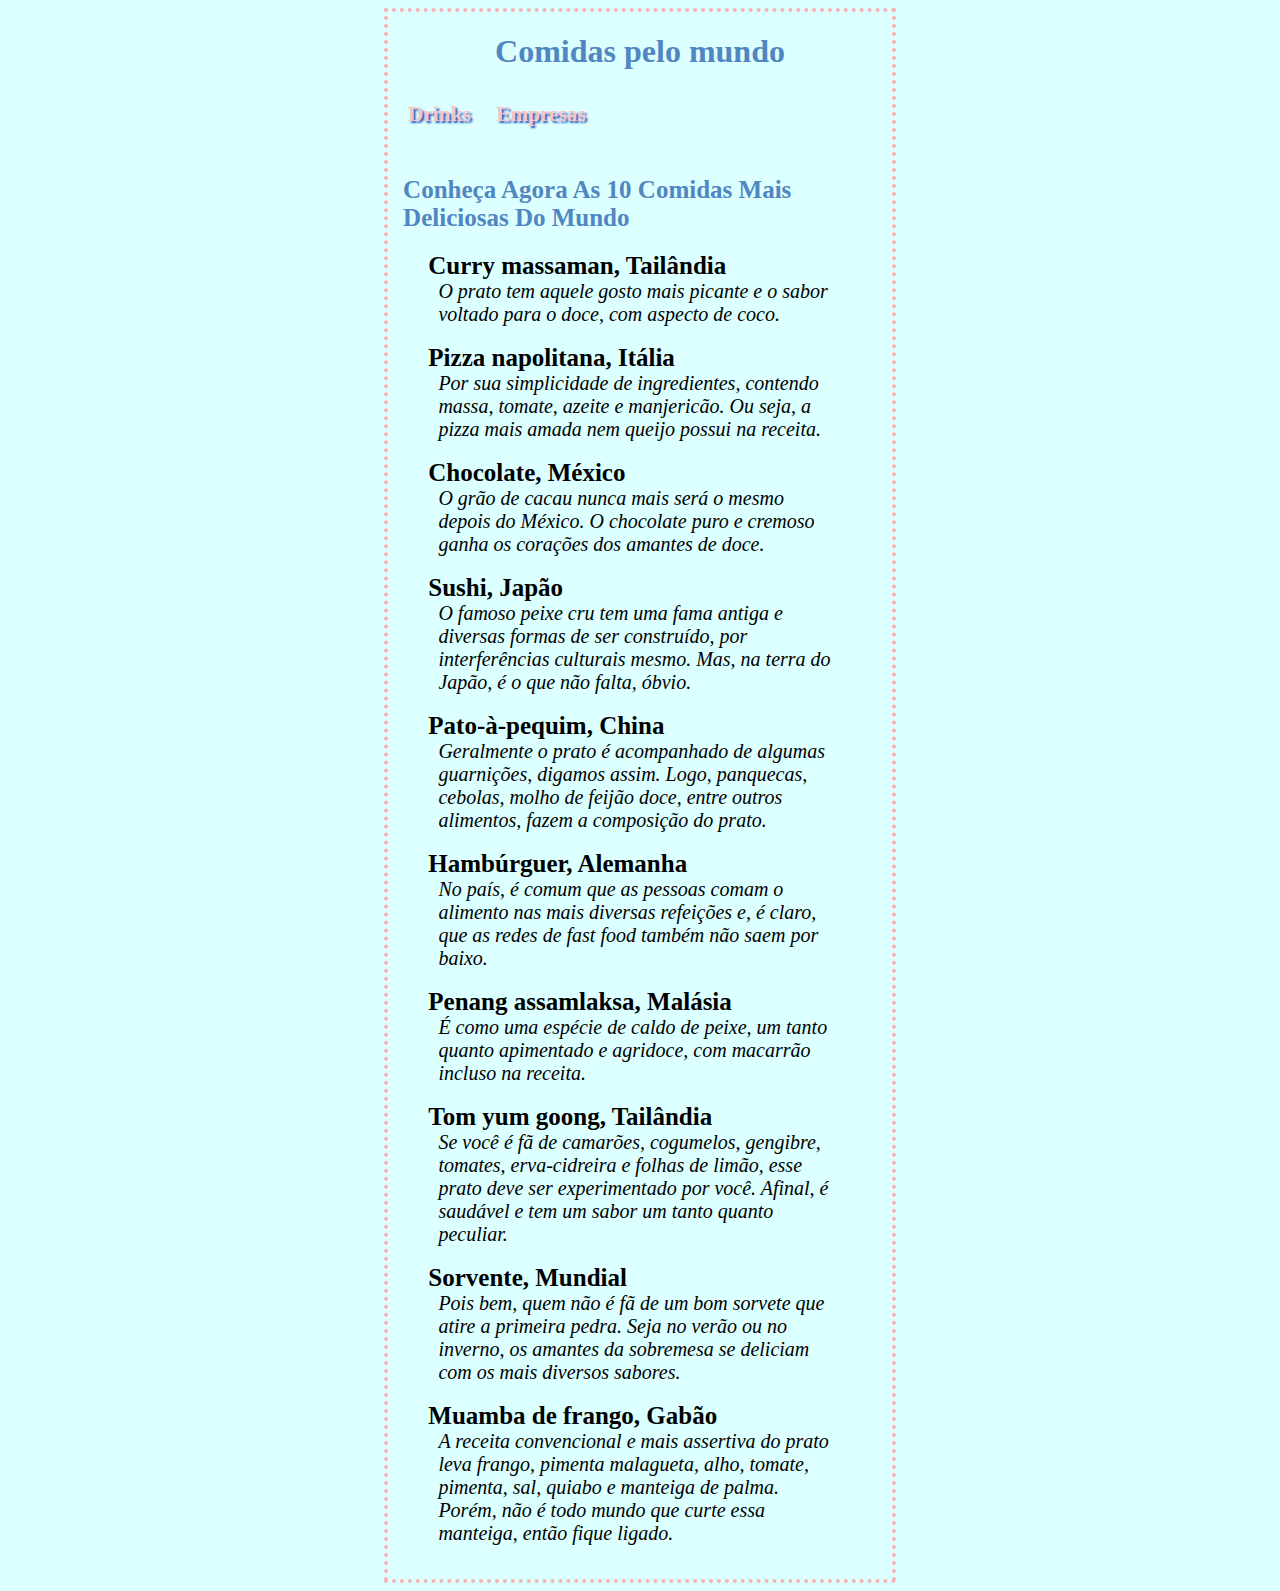
<file: index.html>
<!DOCTYPE html>
<html lang="pt-br">
<head>
    <meta charset="utf-8">
    <title>Listas em HTML 2</title>
    <link rel="stylesheet" type="text/css" href="style.css">
</head>
<body>
    <h1>Comidas pelo mundo</h1>
    <nav>
        <a href="lista2.html">Drinks</a>
        <a href="lista3.html">Empresas</a>
    </nav>
    <br>
    <h2>Conheça Agora As 10 Comidas Mais Deliciosas Do Mundo</h2>
        <dl>
            <dt>Curry massaman, Tailândia</dt>
            <dd>O prato tem aquele gosto mais picante
             e o sabor voltado para o doce, com aspecto de coco.</dd><br>
            <dt>Pizza napolitana, Itália</dt>
            <dd>Por sua simplicidade de ingredientes, contendo massa, tomate, azeite 
            e manjericão. Ou seja, a pizza mais amada nem queijo possui na receita.</dd><br>
            <dt>Chocolate, México</dt>
            <dd>O grão de cacau nunca mais será o mesmo depois do México. O chocolate puro e 
            cremoso ganha os corações dos amantes de doce. </dd><br>
            <dt>Sushi, Japão</dt>
            <dd>O famoso peixe cru tem uma fama antiga e diversas formas de ser construído, 
            por interferências culturais mesmo. Mas, na terra do Japão, é o que não falta, óbvio.</dd><br>
            <dt>Pato-à-pequim, China</dt>
            <dd>Geralmente o prato é acompanhado de algumas guarnições, digamos assim. Logo, panquecas,
            cebolas, molho de feijão doce, entre outros alimentos, fazem a composição do prato.</dd><br>
            <dt>Hambúrguer, Alemanha</dt>
            <dd>No país, é comum que as pessoas comam o alimento nas mais diversas refeições e, é claro,
            que as redes de fast food também não saem por baixo.</dd><br>
            <dt>Penang assamlaksa, Malásia</dt>
            <dd>É como uma espécie de caldo de peixe, um tanto quanto apimentado e agridoce, com macarrão 
            incluso na receita.</dd><br>
            <dt>Tom yum goong, Tailândia</dt>
            <dd>Se você é fã de camarões, cogumelos, gengibre, tomates, erva-cidreira e folhas de limão, 
            esse prato deve ser experimentado por você. Afinal, é saudável e tem um sabor um tanto quanto peculiar.</dd><br>
            <dt>Sorvente, Mundial</dt>
            <dd>Pois bem, quem não é fã de um bom sorvete que atire a primeira pedra. Seja no verão ou no inverno, os amantes
            da sobremesa se deliciam com os mais diversos sabores.</dd><br>
            <dt>Muamba de frango, Gabão</dt>
            <dd>A receita convencional e mais assertiva do prato leva frango, pimenta malagueta, alho, tomate, pimenta, sal, 
            quiabo e manteiga de palma. Porém, não é todo mundo que curte essa manteiga, então fique ligado.</dd><br>
        </dl>
</body>
</html>
</file>
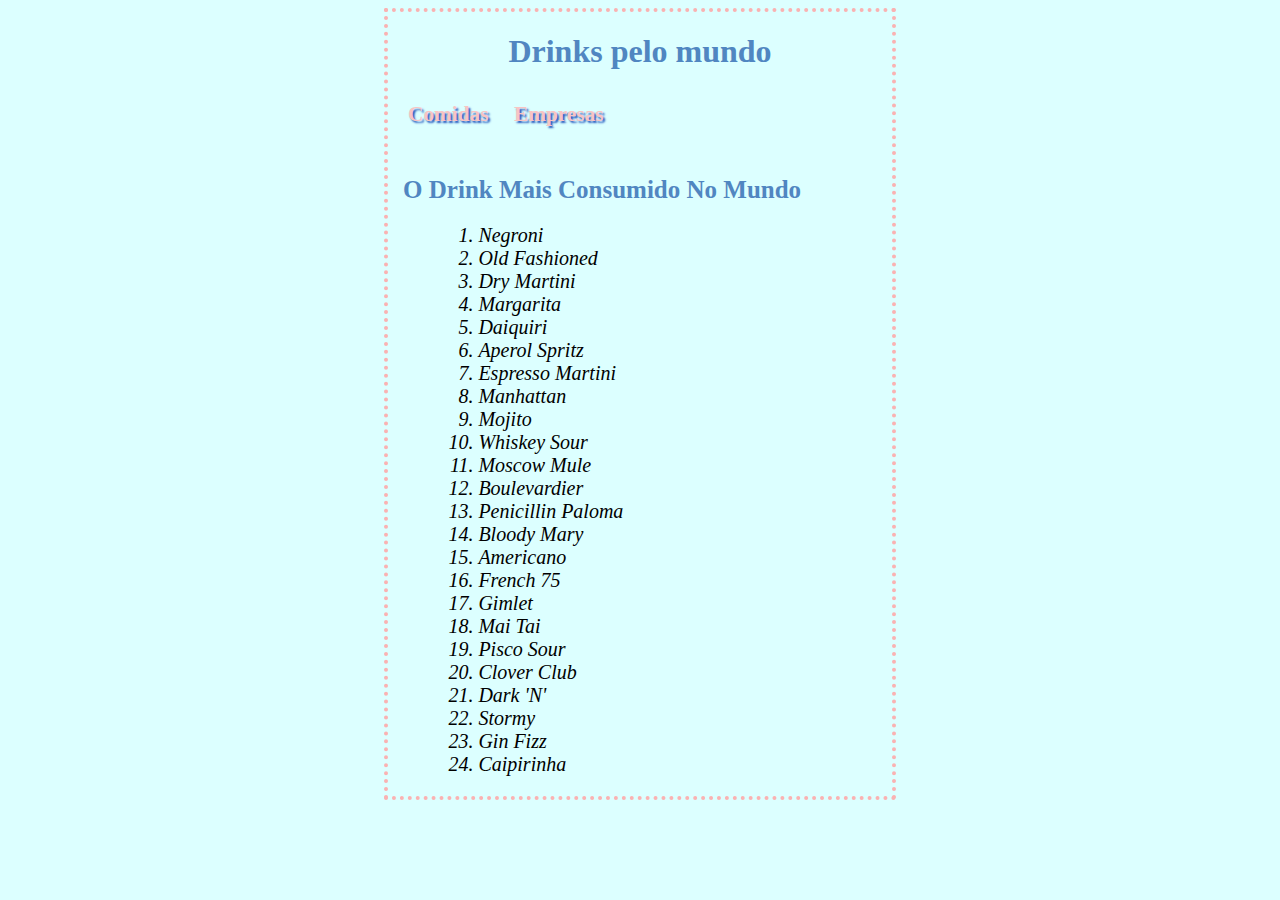
<file: lista2.html>
<!DOCTYPE html>
<html lang="pt-br">
<head>
    <meta charset="utf-8">
    <title>Listas em HTML 2</title>
    <link rel="stylesheet" type="text/css" href="lista2style.css">
</head>
<body>
    <h1>Drinks pelo mundo</h1>
    <nav>
        <a href="index.html">Comidas</a>
        <a href="lista3.html">Empresas</a>
    </nav>
    <br>
    <h2>O Drink Mais Consumido No Mundo</h2>
    <ol>
        <li>Negroni</li>
        <li>Old Fashioned</li>
        <li>Dry Martini</li>
        <li>Margarita</li>
        <li>Daiquiri</li>
        <li>Aperol Spritz</li>
        <li>Espresso Martini</li>
        <li>Manhattan</li>
        <li>Mojito</li>
        <li>Whiskey Sour</li>
        <li>Moscow Mule</li>
        <li>Boulevardier</li>
        <li>Penicillin Paloma</li>
        <li>Bloody Mary</li>
        <li>Americano</li>
        <li>French 75</li>
        <li>Gimlet</li>
        <li>Mai Tai</li>
        <li>Pisco Sour</li>
        <li>Clover Club</li>
        <li>Dark 'N'</li>
        <li>Stormy</li>
        <li>Gin Fizz</li>
        <li>Caipirinha</li>
    </ol>
</body>
</file>
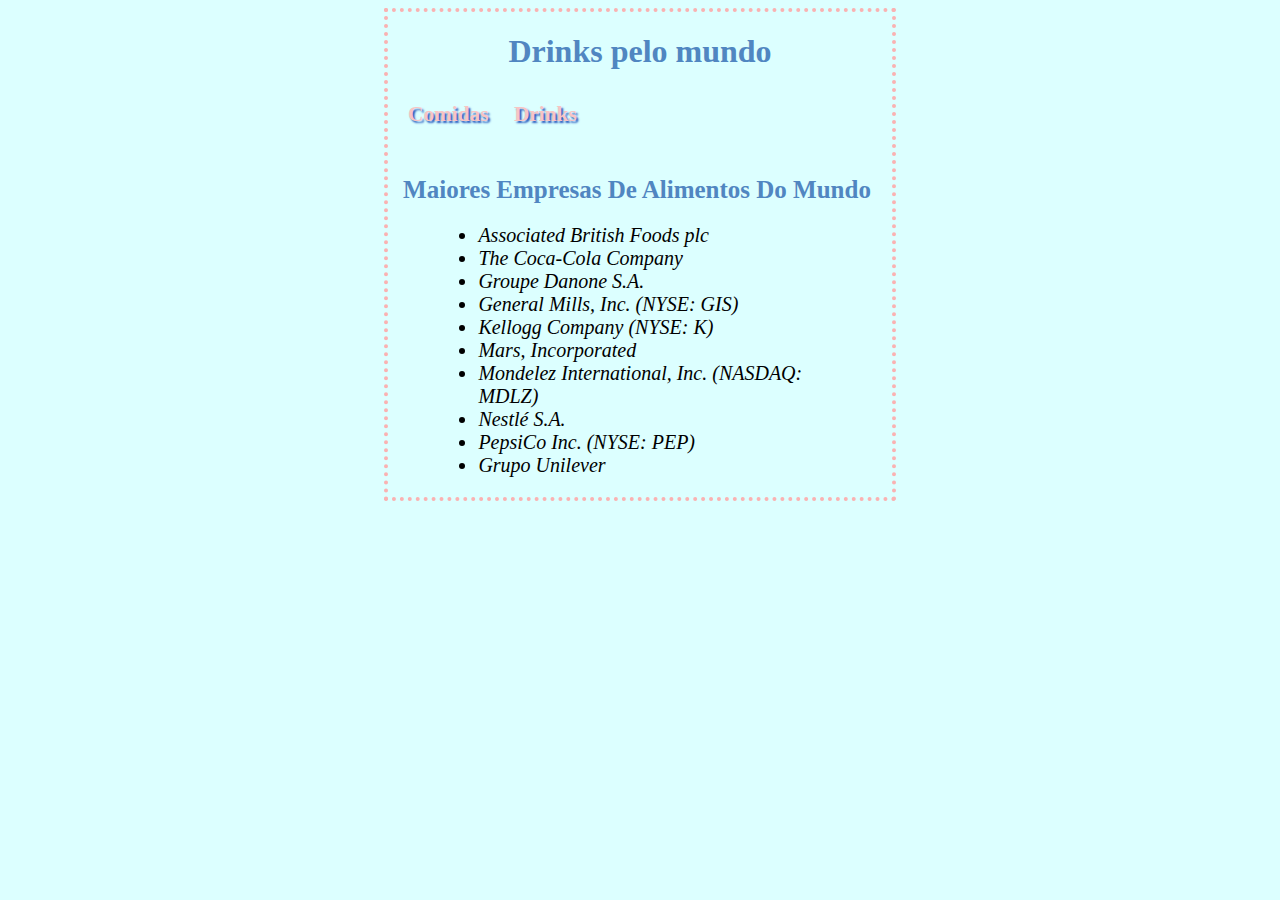
<file: lista3.html>
<!DOCTYPE html>
<html lang="pt-br">
<head>
    <meta charset="utf-8">
    <title>Listas em HTML 2</title>
    <link rel="stylesheet" type="text/css" href="lista3style.css">
</head>
<body>
    <h1>Drinks pelo mundo</h1>
    <nav>
        <a href="index.html">Comidas</a>
        <a href="lista2.html">Drinks</a>
    </nav>
    <br>
    <h2>Maiores Empresas De Alimentos Do Mundo</h2>
    <ul>
        <li>Associated British Foods plc</li>
        <li>The Coca-Cola Company</li>
        <li>Groupe Danone S.A.</li>
        <li>General Mills, Inc. (NYSE: GIS)</li>
        <li>Kellogg Company (NYSE: K)</li>
        <li>Mars, Incorporated</li>
        <li>Mondelez International, Inc. (NASDAQ: MDLZ)</li>
        <li>Nestlé S.A.</li>
        <li>PepsiCo Inc. (NYSE: PEP)</li>
        <li>Grupo Unilever</li>
    </ul>
</body>
</file>
<file: style.css>
body{
    background-color: #dcffff;
    border: 4px dotted #fab2b2;
    margin-left: 30%;
    margin-right: 30%;
}
nav{
    padding: 10px;
    font-size: 16pt;
    font-family: verdana;
    font-weight: bold;
}
nav > a{
    color: #f8c4c4;
    padding: 10px;
    text-decoration: none;
    text-shadow: 2px 2px 2px #2256be;
    transition-duration: .5s;
}
nav > a:hover {
    color:rgb(187, 255, 255);
    text-shadow: 2px 2px 2px #fa7bb2;
    background-color: #fab2b2;
}
h1{
    color: #5086c1;
    text-align: center;
}
h2{
    font-size: 25px;
    color: #5086c1;
    margin-left: 3%;
}
dt{
    font-size: 25px;
    font-weight: bold;
    color: #000000;
    margin-left: 8%;
}
dd{
    font-size: 20px;
    font-style: oblique;
    color: #000000;
    margin-left: 10%;
    margin-right: 11%;
}
</file>
<file: lista2style.css>
body{
    background-color: #dcffff;
    border: 4px dotted #fab2b2;
    margin-left: 30%;
    margin-right: 30%;
}
nav{
    padding: 10px;
    font-size: 16pt;
    font-family: verdana;
    font-weight: bold;
}
nav > a{
    color: #f8c4c4;
    padding: 10px;
    text-decoration: none;
    text-shadow: 2px 2px 2px #2256be;
    transition-duration: .5s;
}
nav > a:hover {
    color:rgb(187, 255, 255);
    text-shadow: 2px 2px 2px #fa7bb2;
    background-color: #fab2b2;
}
h1{
    color: #5086c1;
    text-align: center;
}
h2{
    font-size: 25px;
    color: #5086c1;
    margin-left: 3%;
}
ol{
    font-size: 20px;
    font-style: oblique;
    color: #000000;
    margin-left: 10%;
    margin-right: 11%;
}
</file>
<file: lista3style.css>
body{
    background-color: #dcffff;
    border: 4px dotted #fab2b2;
    margin-left: 30%;
    margin-right: 30%;
}
nav{
    padding: 10px;
    font-size: 16pt;
    font-family: verdana;
    font-weight: bold;
}
nav > a{
    color: #f8c4c4;
    padding: 10px;
    text-decoration: none;
    text-shadow: 2px 2px 2px #2256be;
    transition-duration: .5s;
}
nav > a:hover {
    color:rgb(187, 255, 255);
    text-shadow: 2px 2px 2px #fa7bb2;
    background-color: #fab2b2;
}
h1{
    color: #5086c1;
    text-align: center;
}
h2{
    font-size: 25px;
    color: #5086c1;
    margin-left: 3%;
}
ul{
    font-size: 20px;
    font-style: oblique;
    color: #000000;
    margin-left: 10%;
    margin-right: 11%;
}
</file>
